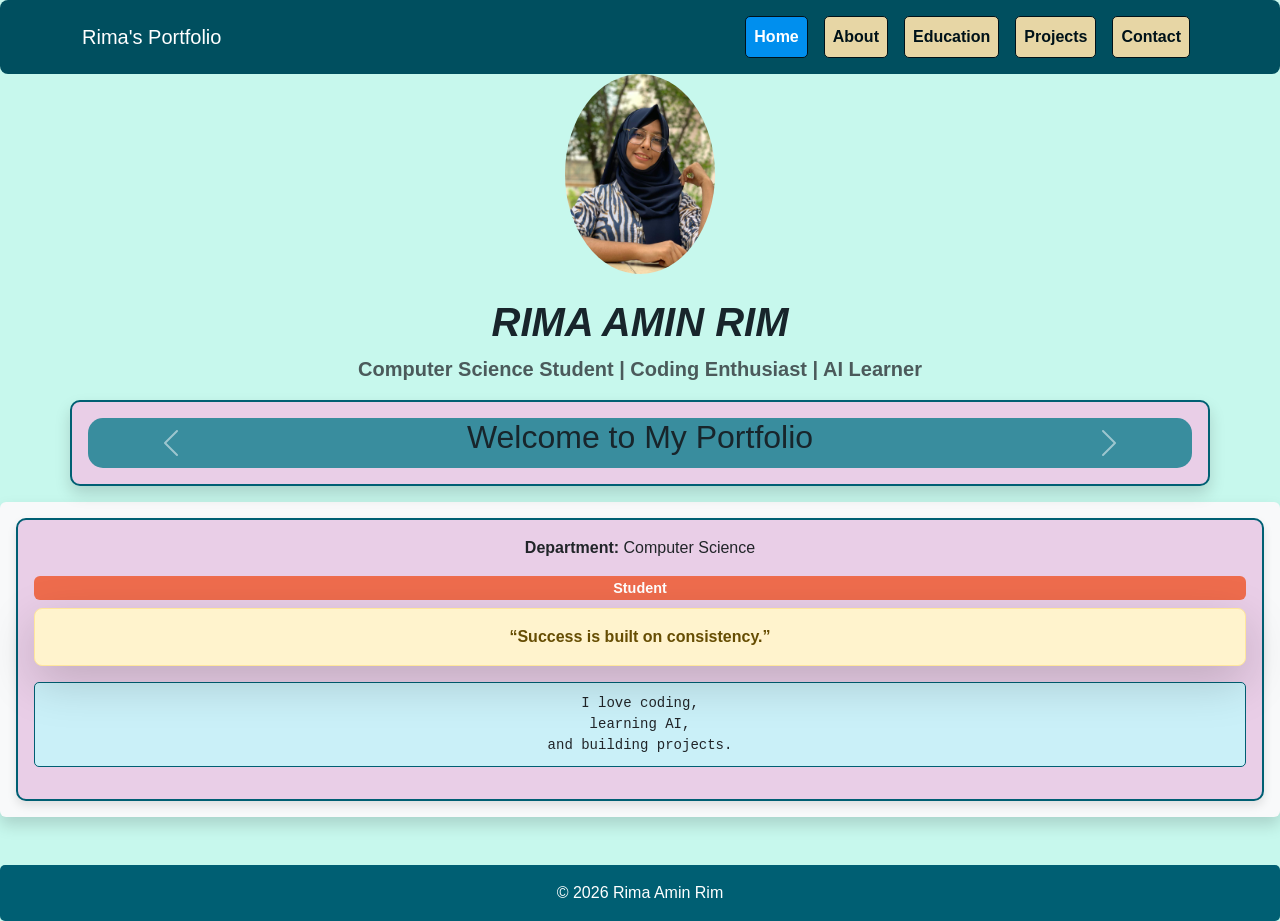
<file: index.html>
<!DOCTYPE html>
<html lang="en">
<head>
<meta charset="UTF-8">
<title>Home - Rima Amin Rim</title>
<link href="https://cdn.jsdelivr.net/npm/bootstrap@5.3.2/dist/css/bootstrap.min.css" rel="stylesheet">
<link rel="stylesheet" href="style.css">
<link rel="stylesheet" href="https://cdn.jsdelivr.net/npm/bootstrap-icons@1.11.2/font/bootstrap-icons.css">
</head>
<body>

<!-- Navbar -->
<nav class="navbar navbar-expand-lg navbar-dark">
  <div class="container ">
    <a class="navbar-brand" href="index.html">Rima's  Portfolio</a>
    <div class="collapse navbar-collapse ">
      <ul class="navbar-nav ms-auto">
        <li class="nav-item"><a class="nav-link active" href="index.html">Home</a></li>
        <li class="nav-item"><a class="nav-link" href="about.html">About</a></li>
        <li class="nav-item"><a class="nav-link" href="education.html">Education</a></li>
        <li class="nav-item"><a class="nav-link" href="projects.html">Projects</a></li>
        <li class="nav-item"><a class="nav-link" href="contact.html">Contact</a></li>
      </ul>
    </div>
  </div>
</nav>

<!-- Centered Name Section -->
  <img src="Picture.jpeg" class="d-block mx-auto rounded-circle" alt="Rima Amin Rim" width="150">
     

<div class="container mt-4 text-center">
  <h1 class="text-center fw-bold text-uppercase fst-italic " >Rima Amin Rim</h1>
  
<p class="text-center fw-bold fs-5 text-muted">Computer Science Student | Coding Enthusiast | AI Learner</p>
</div>

<!-- Carousel Section -->
<div class="container mt-3 card p-3 shadow mb-3">
  <div id="homeCarousel" class="carousel slide">
    <div class="carousel-inner text-center" style="height:50px;">
      <div class="carousel-item active">
        <h2>Welcome to My Portfolio</h2>
      </div>
      <div class="carousel-item">
        <h2>Building Projects & Learning AI</h2>
      </div>
      <div class="carousel-item">
        <h2>Explore My Work</h2>
      </div>
    </div>
    <button class="carousel-control-prev" type="button" data-bs-target="#homeCarousel" data-bs-slide="prev">
      <span class="carousel-control-prev-icon"></span>
    </button>
    <button class="carousel-control-next" type="button" data-bs-target="#homeCarousel" data-bs-slide="next">
      <span class="carousel-control-next-icon"></span>
    </button>
  </div>
</div>

<!-- Profile Card -->
<div class="shadow p-3 mb-5 bg-body-tertiary rounded">
  <div class="card p-3 text-center">
    <p><strong>Department:</strong> Computer Science</p>
    <span class="badge ">Student</span>
    <div class="alert alert-warning mt-2 shadow-lg  ">“Success is built on consistency.”</div>
    <pre>I love coding,
learning AI,
and building projects.</pre>
   
  </div>
</div>

<footer class="mt-4">&copy; 2026 Rima Amin Rim</footer>
<script src="https://cdn.jsdelivr.net/npm/bootstrap@5.3.2/dist/js/bootstrap.bundle.min.js"></script>
</body>
</html>
</file>
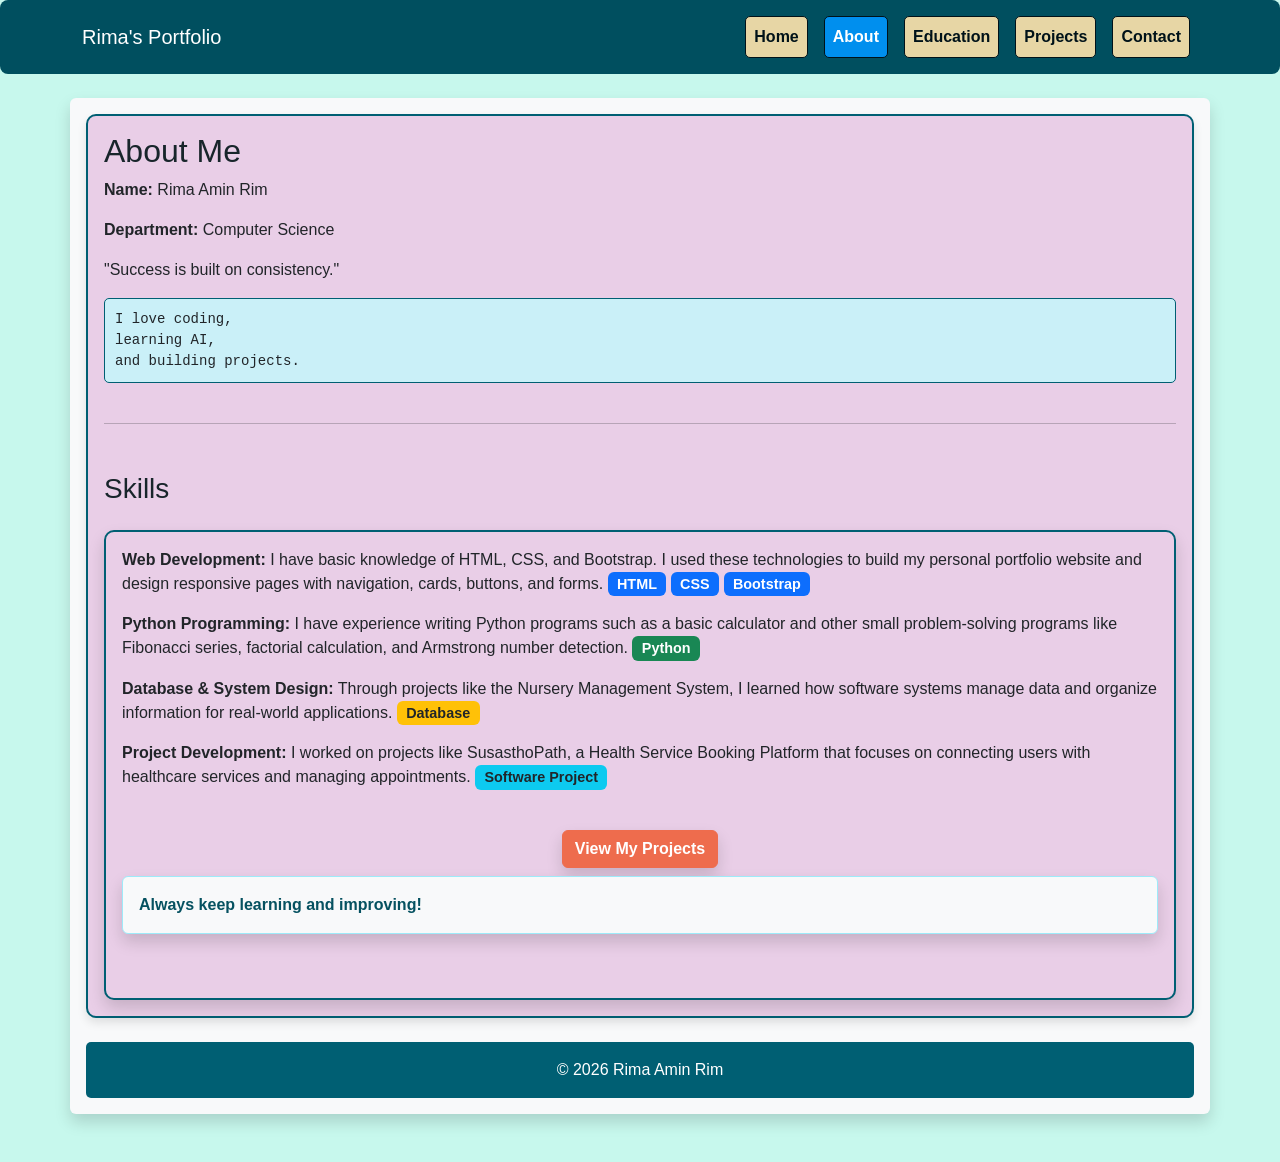
<file: about.html>
<!DOCTYPE html>
<html lang="en">
<head>
<meta charset="UTF-8">
<title>About Me - Rima Amin Rim</title>
<link href="https://cdn.jsdelivr.net/npm/bootstrap@5.3.2/dist/css/bootstrap.min.css" rel="stylesheet">
<link rel="stylesheet" href="style.css">
</head>
<body>

<nav class="navbar navbar-expand-lg navbar-dark">
  <div class="container">
    <a class="navbar-brand" href="index.html">Rima's Portfolio</a>
    <div class="collapse navbar-collapse">
      <ul class="navbar-nav ms-auto">
        <li class="nav-item"><a class="nav-link" href="index.html">Home</a></li>
        <li class="nav-item"><a class="nav-link active" href="about.html">About</a></li>
        <li class="nav-item"><a class="nav-link" href="education.html">Education</a></li>
        <li class="nav-item"><a class="nav-link" href="projects.html">Projects</a></li>
        <li class="nav-item"><a class="nav-link" href="contact.html">Contact</a></li>
      </ul>
    </div>
  </div>
</nav>

<div class="container mt-4 shadow p-3 mb-5 bg-body-tertiary rounded ">
  <div class="card p-3">
    <h2>About Me</h2>
     
    <p><strong>Name:</strong> Rima Amin Rim</p>
    <p><strong>Department:</strong> Computer Science</p>
    <blockquote>"Success is built on consistency."</blockquote>
    <pre>I love coding,
learning AI,
and building projects.</pre>

<hr class="my-4">

<h3 class="mt-4">Skills</h3>

<div class="card p-3 shadow mt-3">

<p><strong>Web Development:</strong>
I have basic knowledge of HTML, CSS, and Bootstrap. I used these technologies to build my personal portfolio website and design responsive pages with navigation, cards, buttons, and forms.
<span class="badge bg-primary">HTML</span>
<span class="badge bg-primary">CSS</span>
<span class="badge bg-primary">Bootstrap</span>
</p>

<p><strong>Python Programming:</strong>
I have experience writing Python programs such as a basic calculator and other small problem-solving programs like Fibonacci series, factorial calculation, and Armstrong number detection.
<span class="badge bg-success">Python</span>
</p>

<p><strong>Database & System Design:</strong>
Through projects like the Nursery Management System, I learned how software systems manage data and organize information for real-world applications.
<span class="badge bg-warning text-dark">Database</span>
</p>

<p><strong>Project Development:</strong>
I worked on projects like SusasthoPath, a Health Service Booking Platform that focuses on connecting users with healthcare services and managing appointments.
<span class="badge bg-info text-dark">Software Project</span>
</p>
<div class="text-center mt-4">
    <a href="projects.html" class="btn btn-primary shadow">
        View My Projects
    </a>

</div>
   
    <div class="alert alert-info mt-2 shadow p-3 mb-5 bg-body-tertiary rounded">Always keep learning and improving!</div>
  </div>
</div>


<footer class="mt-4">&copy; 2026 Rima Amin Rim</footer>
<script src="https://cdn.jsdelivr.net/npm/bootstrap@5.3.2/dist/js/bootstrap.bundle.min.js"></script>
</body>
</html>
</file>
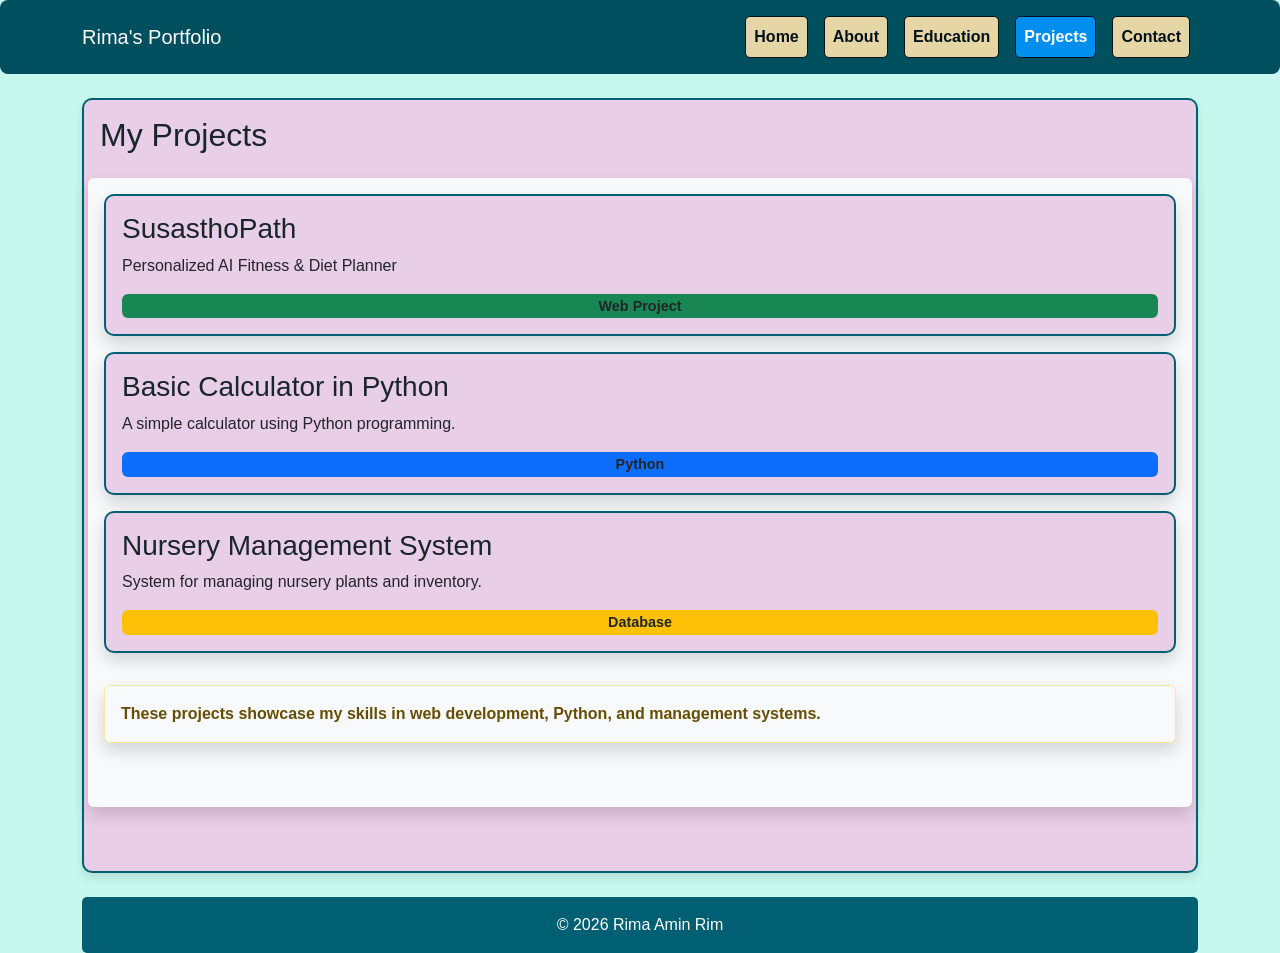
<file: projects.html>
<!DOCTYPE html>
<html lang="en">
<head>
<meta charset="UTF-8">
<title>Projects - Rima Amin Rim</title>
<link href="https://cdn.jsdelivr.net/npm/bootstrap@5.3.2/dist/css/bootstrap.min.css" rel="stylesheet">
<link rel="stylesheet" href="style.css">
</head>
<body>

<nav class="navbar navbar-expand-lg navbar-dark">
  <div class="container">
    <a class="navbar-brand" href="index.html">Rima's Portfolio</a>
    <div class="collapse navbar-collapse">
      <ul class="navbar-nav ms-auto">
        <li class="nav-item"><a class="nav-link" href="index.html">Home</a></li>
        <li class="nav-item"><a class="nav-link" href="about.html">About</a></li>
        <li class="nav-item"><a class="nav-link" href="education.html">Education</a></li>
        <li class="nav-item"><a class="nav-link active" href="projects.html">Projects</a></li>
        <li class="nav-item"><a class="nav-link" href="contact.html">Contact</a></li>
      </ul>
    </div>
  </div>
</nav>

<div class="container mt-4 ">
  <div class="card p-3 ">
    <h2>My Projects</h2>
    <div class="row mt-3 shadow p-3 mb-5 bg-body-tertiary rounded">
     <div class="card p-3 shadow mb-3">
  <h3>SusasthoPath</h3>
  <p>Personalized AI Fitness & Diet Planner</p>
  <span class="badge bg-success text-dark">Web Project</span>
</div>

<div class="card p-3 shadow mb-3">
  <h3>Basic Calculator in Python</h3>
  <p>A simple calculator using Python programming.</p>
  <span class="badge bg-primary text-dark">Python</span>
</div>

<div class="card p-3 shadow mb-3">
  <h3>Nursery Management System</h3>
  <p>System for managing nursery plants and inventory.</p>
  <span class="badge bg-warning text-dark">Database</span>
</div>

    <div class="alert alert-warning mt-3 shadow p-3 mb-5 bg-body-tertiary rounded ">These projects showcase my skills in web development, Python, and management systems.</div>
  </div>
</div>

<footer class="mt-4">&copy; 2026 Rima Amin Rim</footer>
<script src="https://cdn.jsdelivr.net/npm/bootstrap@5.3.2/dist/js/bootstrap.bundle.min.js"></script>
</body>
</html>
</file>
<file: style.css>
/*  Body & Font  */
body {
    background-color: #c7f8ed;  
    font-family: Arial, sans-serif;
    color: #333333;
    margin: 0;
    padding: 0;
}

/* Navbar  */
.navbar {
    background-color: #004f5f !important; 
    padding: 1rem;
    border-radius: 8px;
}

.navbar .nav-link {
    background-color: #e7d6a5;
    color: #001219 !important;
    margin-left: 0.5rem;
    margin-right: 0.5rem;
    padding: 0.5rem 1rem;
    border-radius: 5px;
    border: 1px solid #001219;
    text-align: center;
    font-weight: bold;
    transition: 0.3s;
}

/* Active link */
.navbar .nav-link.active {
    background-color: #008fee;
    color: #fff !important;
}

/* Headings */
h1, h2, h3, h4, h5, h6 {
    color: #18252b;
}

/* Cards */
.card {
    background-color: #e9cee7; 
    border: 2px solid #005f73;
    border-radius: 10px;
    box-shadow: 0 5px 10px rgba(0,0,0,0.1);
}
/* Card hover zoom effect */
.card {
    transition: transform 0.3s ease, box-shadow 0.3s ease;
}

.card:hover {
    transform: scale(1.05);
    box-shadow: 0 10px 20px rgba(0,0,0,0.2);
}

/*  Buttons */
.btn-primary {
    background-color: #ee6c4d;
    border: 1px solid #ee6c4d;
    font-weight: bold;
}

.btn-primary:hover {
    background-color: #ff8c61;
    border-color: #ff8c61;
}

.btn-success {
    background-color: #3d5a80;
    border: 1px solid #3d5a80;
}

.btn-success:hover {
    background-color: #4e6a99;
    border-color: #4e6a99;
}

/*  Alerts */
.alert {
    border-radius: 8px;
    font-weight: bold;
}

/*  Badges */
.badge {
    background-color: #ee6c4d;
    color: #fff;
    font-size: 0.9rem;
}

/* Carousel  */
.carousel-inner {
    border-radius: 15px;
    background-color: #398d9e; 
    padding: 3 rem;
}

/*  Tables  */
.table {
    background-color: #fff;
    border-radius: 5px;
    overflow: hidden;
}

.table th {
    background-color: #3d5a80;
    color: #fff;
}

.table td {
    background-color: #f0f8ff;
}

/* Forms  */
.form-control {
    border-radius: 5px;
    border: 1px solid #005f73;
}

form button {
    font-weight: bold;
}

/* Footer  */
footer {
    background-color: #005f73;
    color: #fff;
    text-align: center;
    padding: 1rem 0;
    margin-top: 2rem;
    border-radius: 5px;
}

/* Centering Text  */
.text-center {
    text-align: center !important;
}

/* Preformatted Text */
pre {
    background-color: #caf0f8;
    padding: 10px;
    border-radius: 5px;
    border: 1px solid #005f73;
}
</file>
